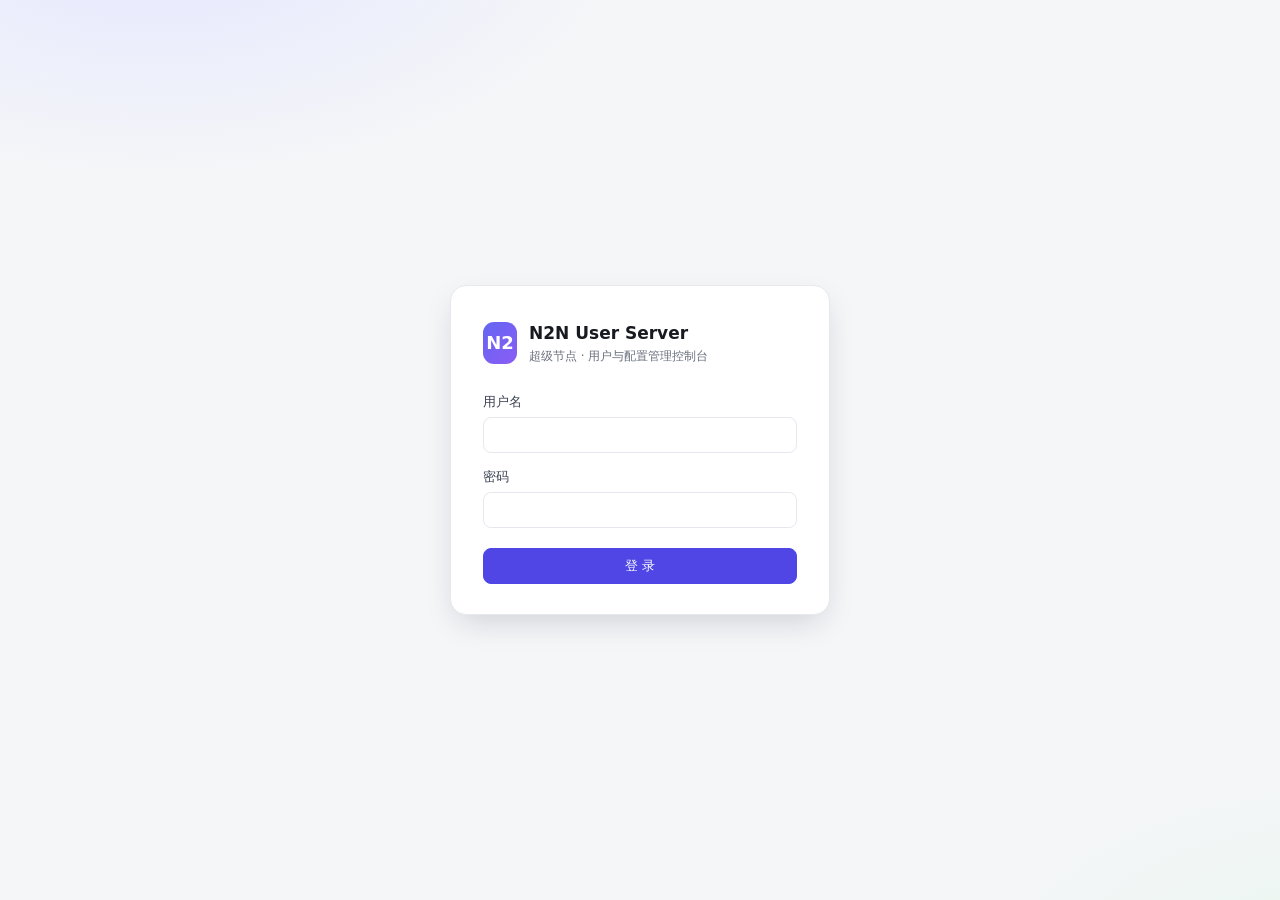
<file: src/wwwroot/login.html>
<!DOCTYPE html>
<html lang="zh-CN">
<head>
    <meta charset="UTF-8">
    <meta name="viewport" content="width=device-width, initial-scale=1.0">
    <title>管理员登录 — N2N User Server</title>
    <link rel="icon" href="data:,">
    <link rel="stylesheet" href="css/common.css">
</head>
<body>
    <main class="login-wrap">
        <section class="login-card">
            <div class="login-brand">
                <div class="brand-mark">N2</div>
                <div>
                    <h1>N2N User Server</h1>
                    <p>超级节点 · 用户与配置管理控制台</p>
                </div>
            </div>

            <div id="LoginError" class="login-error"></div>

            <form id="LoginForm">
                <div class="field">
                    <label for="username">用户名</label>
                    <input class="input" id="username" name="username" type="text"
                           autocomplete="username" required>
                </div>
                <div class="field">
                    <label for="password">密码</label>
                    <input class="input" id="password" name="password" type="password"
                           autocomplete="current-password" required>
                </div>
                <button class="btn primary" id="LoginBtn" type="submit" style="width:100%;margin-top:6px;">
                    登 录
                </button>
            </form>
        </section>
    </main>

    <script src="js/common.js"></script>
    <script src="js/login.js"></script>
</body>
</html>
</file>
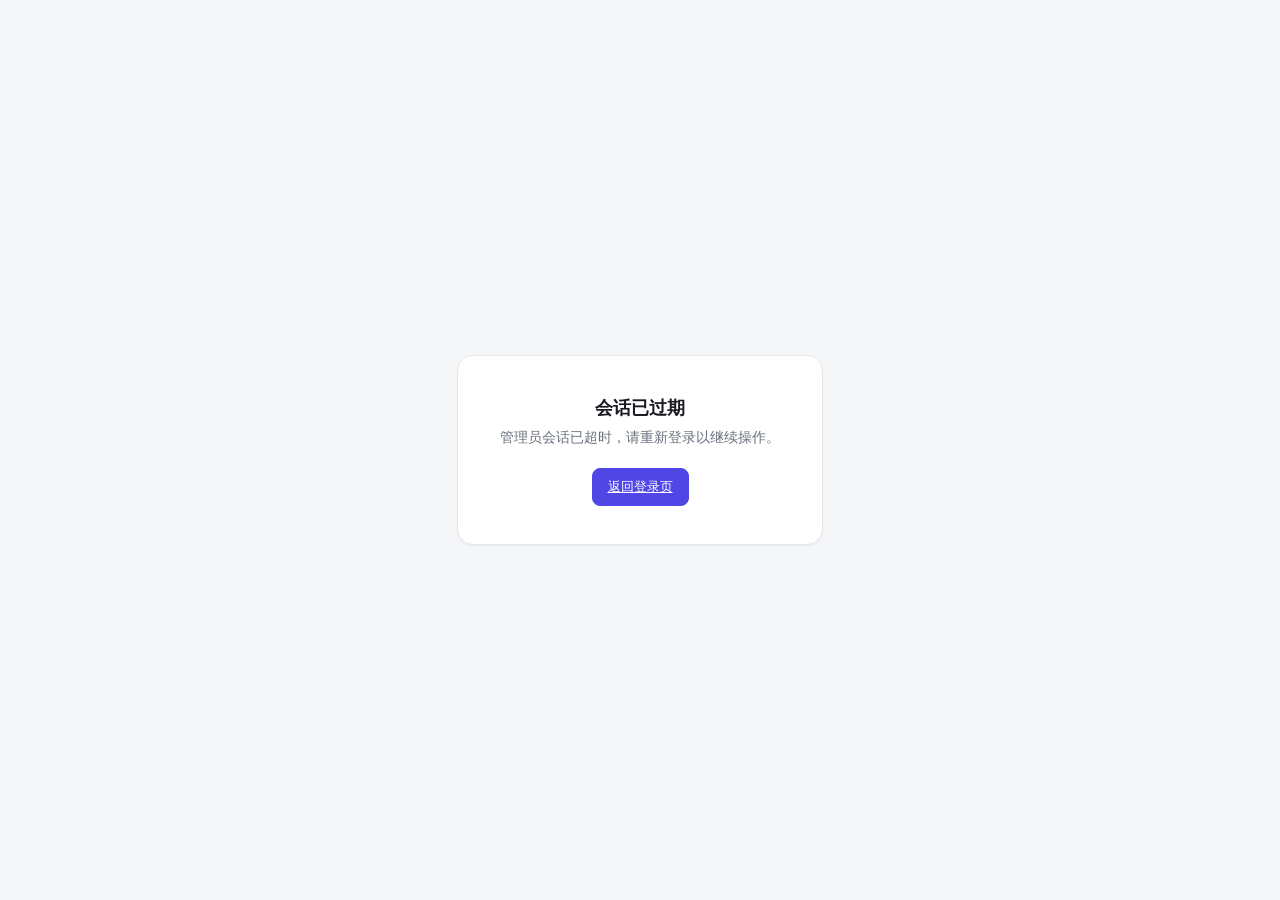
<file: src/wwwroot/timeout.html>
<!DOCTYPE html>
<html lang="zh-CN">
<head>
    <meta charset="UTF-8">
    <meta name="viewport" content="width=device-width, initial-scale=1.0">
    <title>会话已过期 — N2N User Server</title>
    <link rel="icon" href="data:,">
    <link rel="stylesheet" href="css/common.css">
</head>
<body>
    <main class="center-page">
        <section class="center-card">
            <h1>会话已过期</h1>
            <p>管理员会话已超时，请重新登录以继续操作。</p>
            <a class="btn primary" href="/admin_login">返回登录页</a>
        </section>
    </main>
</body>
</html>
</file>
<file: src/wwwroot/css/common.css>
/* ============================================================
   N2N User Server — 管理控制台公共样式（现代简约风）
   设计令牌 → 布局 → 组件 → 页面细节
   ============================================================ */

:root {
  --bg: #f5f6f8;
  --surface: #ffffff;
  --sidebar: #101828;
  --sidebar-hover: #1b2437;
  --sidebar-active: #1d2b45;
  --border: #e6e8ee;
  --text: #171a20;
  --muted: #69707d;
  --accent: #4f46e5;
  --accent-hover: #4338ca;
  --accent-soft: #eef0fe;
  --danger: #d92d20;
  --danger-soft: #fee4e2;
  --success: #12905d;
  --success-soft: #e3f6ee;
  --warn: #b54708;
  --warn-soft: #fef0e6;
  --radius: 12px;
  --radius-sm: 8px;
  --shadow: 0 1px 2px rgba(16, 24, 40, .05);
  --shadow-lg: 0 12px 32px -8px rgba(16, 24, 40, .18);
  --font: system-ui, -apple-system, "Segoe UI", "PingFang SC",
          "Hiragino Sans GB", "Microsoft YaHei", sans-serif;
}

* { box-sizing: border-box; }

html, body { margin: 0; padding: 0; }

body {
  font-family: var(--font);
  font-size: 14px;
  line-height: 1.55;
  color: var(--text);
  background: var(--bg);
  -webkit-font-smoothing: antialiased;
}

/* ---------------- 应用布局 ---------------- */

.app { display: flex; min-height: 100vh; }

.sidebar {
  width: 224px;
  flex: 0 0 224px;
  background: var(--sidebar);
  color: #cdd3de;
  display: flex;
  flex-direction: column;
  padding: 20px 12px;
  position: sticky;
  top: 0;
  height: 100vh;
}

.brand {
  display: flex;
  align-items: center;
  gap: 10px;
  padding: 4px 12px 18px;
  color: #fff;
}

.brand-mark {
  width: 34px; height: 34px;
  border-radius: 9px;
  background: linear-gradient(135deg, #6366f1, #8b5cf6);
  display: grid; place-items: center;
  color: #fff; font-weight: 700; font-size: 15px;
  flex: 0 0 34px;
}

.brand-name { font-size: 15px; font-weight: 650; line-height: 1.2; }
.brand-sub { font-size: 11px; color: #8b93a5; }

.nav { display: flex; flex-direction: column; gap: 2px; margin-top: 6px; }

.nav a {
  display: flex; align-items: center; gap: 10px;
  padding: 9px 12px;
  border-radius: var(--radius-sm);
  color: #aab1c0;
  text-decoration: none;
  font-size: 13.5px;
  transition: background .15s, color .15s;
}

.nav a svg { width: 17px; height: 17px; flex: 0 0 17px; opacity: .85; }
.nav a:hover { background: var(--sidebar-hover); color: #fff; }
.nav a.active { background: var(--sidebar-active); color: #fff; font-weight: 550; }

.sidebar-foot { margin-top: auto; border-top: 1px solid #232c40; padding-top: 12px; }

.main { flex: 1; min-width: 0; display: flex; flex-direction: column; }

.topbar {
  display: flex; align-items: center; justify-content: space-between;
  padding: 18px 28px 0;
}

.topbar h1 { margin: 0; font-size: 19px; font-weight: 650; letter-spacing: -.01em; }
.topbar .desc { margin: 2px 0 0; color: var(--muted); font-size: 12.5px; }

.content { padding: 20px 28px 40px; display: flex; flex-direction: column; gap: 18px; }

/* ---------------- 卡片 ---------------- */

.card {
  background: var(--surface);
  border: 1px solid var(--border);
  border-radius: var(--radius);
  box-shadow: var(--shadow);
}

.card-header {
  display: flex; align-items: center; justify-content: space-between; gap: 12px;
  padding: 15px 18px;
  border-bottom: 1px solid var(--border);
}

.card-header h2 { margin: 0; font-size: 14.5px; font-weight: 600; }
.card-header .sub { margin: 1px 0 0; font-size: 12px; color: var(--muted); }
.card-body { padding: 16px 18px; }

/* 统计卡 */
.stats { display: grid; grid-template-columns: repeat(auto-fit, minmax(180px, 1fr)); gap: 14px; }

.stat { padding: 16px 18px; }
.stat .label { font-size: 12.5px; color: var(--muted); }
.stat .num { font-size: 26px; font-weight: 650; letter-spacing: -.02em; margin-top: 2px; }
.stat .num small { font-size: 13px; font-weight: 500; color: var(--muted); margin-left: 4px; }

/* ---------------- 表格 ---------------- */

.table-wrap { overflow-x: auto; }

table { width: 100%; border-collapse: collapse; font-size: 13.5px; }

th {
  text-align: left;
  font-size: 12px; font-weight: 550;
  color: var(--muted);
  padding: 10px 18px;
  border-bottom: 1px solid var(--border);
  white-space: nowrap;
}

td {
  padding: 11px 18px;
  border-bottom: 1px solid var(--border);
  vertical-align: middle;
}

tbody tr:last-child td { border-bottom: none; }
tbody tr:hover { background: #fafbfc; }

td.code, span.code {
  font-family: ui-monospace, "SF Mono", Consolas, monospace;
  font-size: 12.5px;
}

.row-actions { display: flex; gap: 6px; justify-content: flex-end; }

.empty { padding: 34px 18px; text-align: center; color: var(--muted); font-size: 13px; }

/* ---------------- 徽标 ---------------- */

.badge {
  display: inline-flex; align-items: center; gap: 5px;
  padding: 2px 9px;
  border-radius: 999px;
  font-size: 12px; font-weight: 550;
}

.badge.gray  { background: #eef0f3; color: #4b5261; }
.badge.green { background: var(--success-soft); color: var(--success); }
.badge.red   { background: var(--danger-soft); color: var(--danger); }
.badge.indigo{ background: var(--accent-soft); color: var(--accent); }
.badge.amber { background: var(--warn-soft); color: var(--warn); }

/* 掩码字段 */
.secret {
  display: inline-flex; align-items: center; gap: 6px;
  max-width: 220px;
}

.secret .val {
  overflow: hidden; text-overflow: ellipsis; white-space: nowrap;
  font-family: ui-monospace, Consolas, monospace; font-size: 12.5px;
}

.secret button {
  border: none; background: none; cursor: pointer;
  color: var(--muted); font-size: 12px; padding: 2px 4px;
  border-radius: 6px;
}
.secret button:hover { background: #eef0f3; color: var(--text); }

/* ---------------- 按钮 ---------------- */

.btn {
  display: inline-flex; align-items: center; justify-content: center; gap: 6px;
  padding: 8px 15px;
  border-radius: var(--radius-sm);
  border: 1px solid var(--border);
  background: var(--surface);
  color: var(--text);
  font-family: var(--font);
  font-size: 13px; font-weight: 550;
  cursor: pointer;
  transition: background .15s, border-color .15s, color .15s, opacity .15s;
  white-space: nowrap;
}

.btn:hover { background: #f3f4f6; }
.btn:disabled { opacity: .55; cursor: not-allowed; }

.btn.primary { background: var(--accent); border-color: var(--accent); color: #fff; }
.btn.primary:hover { background: var(--accent-hover); border-color: var(--accent-hover); }

.btn.danger { background: #fff; border-color: #f1b3ac; color: var(--danger); }
.btn.danger:hover { background: var(--danger-soft); }

.btn.solid-danger { background: var(--danger); border-color: var(--danger); color: #fff; }
.btn.solid-danger:hover { background: #b42318; }

.btn.small { padding: 5px 10px; font-size: 12.5px; }
.btn.ghost { border-color: transparent; background: transparent; color: var(--muted); }
.btn.ghost:hover { background: #f3f4f6; color: var(--text); }

/* ---------------- 表单 ---------------- */

.field { display: flex; flex-direction: column; gap: 6px; margin-bottom: 14px; }

.field > label {
  font-size: 12.5px; font-weight: 550; color: #3b4252;
  display: flex; justify-content: space-between; align-items: baseline;
}

.field .tip { font-weight: 400; color: var(--muted); font-size: 11.5px; }

.input, .select, textarea.input {
  font-family: var(--font);
  font-size: 13.5px;
  color: var(--text);
  padding: 9px 11px;
  border: 1px solid var(--border);
  border-radius: var(--radius-sm);
  background: #fff;
  outline: none;
  width: 100%;
  transition: border-color .15s, box-shadow .15s;
}

.input:focus, .select:focus {
  border-color: var(--accent);
  box-shadow: 0 0 0 3px var(--accent-soft);
}

.check { display: flex; align-items: center; gap: 8px; font-size: 13.5px; cursor: pointer; }
.check input { width: 15px; height: 15px; accent-color: var(--accent); }

.form-actions {
  display: flex; justify-content: flex-end; gap: 10px;
  margin-top: 18px; padding-top: 14px;
  border-top: 1px solid var(--border);
}

/* ---------------- 弹窗 ---------------- */

dialog.dialog {
  border: none;
  border-radius: 14px;
  padding: 0;
  width: min(430px, calc(100vw - 40px));
  box-shadow: var(--shadow-lg);
}

dialog.dialog::backdrop { background: rgba(16, 24, 40, .45); }

.dialog-head {
  padding: 16px 20px 12px;
  border-bottom: 1px solid var(--border);
}

.dialog-head h3 { margin: 0; font-size: 15px; font-weight: 620; }
.dialog-head p { margin: 3px 0 0; font-size: 12.5px; color: var(--muted); }

.dialog-body { padding: 16px 20px 4px; }
.dialog form { display: block; }

/* 确认弹窗 */
.confirm-msg { font-size: 13.5px; color: #3b4252; margin: 0; }

/* ---------------- Toast ---------------- */

.toast-box {
  position: fixed;
  top: 18px; right: 18px;
  z-index: 999;
  display: flex; flex-direction: column; gap: 8px;
}

.toast {
  display: flex; align-items: flex-start; gap: 9px;
  min-width: 240px; max-width: 380px;
  background: #fff;
  border: 1px solid var(--border);
  border-left: 3px solid var(--accent);
  border-radius: 10px;
  box-shadow: var(--shadow-lg);
  padding: 11px 14px;
  font-size: 13px;
  animation: toast-in .18s ease-out;
}

.toast.success { border-left-color: var(--success); }
.toast.error   { border-left-color: var(--danger); }
.toast.warn    { border-left-color: var(--warn); }

.toast .t-title { font-weight: 600; }
.toast .t-hint { color: var(--muted); font-size: 12.5px; margin-top: 2px; word-break: break-all; }

@keyframes toast-in {
  from { transform: translateY(-6px); opacity: 0; }
  to   { transform: translateY(0);    opacity: 1; }
}

/* ---------------- 登录页 ---------------- */

.login-wrap {
  min-height: 100vh;
  display: grid; place-items: center;
  background:
    radial-gradient(800px 420px at 12% -8%, #e4e7ff 0%, transparent 60%),
    radial-gradient(700px 380px at 105% 108%, #e9f6ef 0%, transparent 55%),
    var(--bg);
  padding: 24px;
}

.login-card {
  width: min(380px, 100%);
  background: var(--surface);
  border: 1px solid var(--border);
  border-radius: 16px;
  box-shadow: var(--shadow-lg);
  padding: 34px 32px 30px;
}

.login-brand { display: flex; align-items: center; gap: 12px; margin-bottom: 26px; }
.login-brand .brand-mark { width: 42px; height: 42px; border-radius: 11px; font-size: 18px; }
.login-brand h1 { margin: 0; font-size: 17px; font-weight: 650; }
.login-brand p { margin: 1px 0 0; font-size: 12px; color: var(--muted); }

.login-error {
  display: none;
  background: var(--danger-soft);
  color: var(--danger);
  font-size: 12.5px;
  border-radius: var(--radius-sm);
  padding: 9px 12px;
  margin-bottom: 14px;
}
.login-error.show { display: block; }

/* ---------------- 超时页 / 杂项 ---------------- */

.center-page {
  min-height: 100vh;
  display: grid; place-items: center;
  background: var(--bg);
  padding: 24px;
}

.center-card {
  background: var(--surface);
  border: 1px solid var(--border);
  border-radius: 16px;
  box-shadow: var(--shadow);
  padding: 38px 42px;
  text-align: center;
  max-width: 380px;
}

.center-card h1 { margin: 0 0 6px; font-size: 18px; }
.center-card p { margin: 0 0 20px; color: var(--muted); font-size: 13.5px; }

.service-grid { display: grid; grid-template-columns: repeat(auto-fit, minmax(200px, 1fr)); gap: 12px; }

.service-item {
  border: 1px solid var(--border);
  border-radius: var(--radius-sm);
  padding: 13px 14px;
  display: flex; flex-direction: column; gap: 8px;
}

.service-item .s-name { font-weight: 600; font-size: 13.5px; }
.service-item .s-desc { font-size: 12px; color: var(--muted); }

.hint-block {
  background: #f8f9fb;
  border: 1px dashed var(--border);
  border-radius: var(--radius-sm);
  padding: 10px 12px;
  font-size: 12.5px;
  color: var(--muted);
}

.toolbar { display: flex; gap: 10px; align-items: center; flex-wrap: wrap; }

@media (max-width: 860px) {
  .sidebar { display: none; }
  .topbar, .content { padding-left: 16px; padding-right: 16px; }
}
</file>
